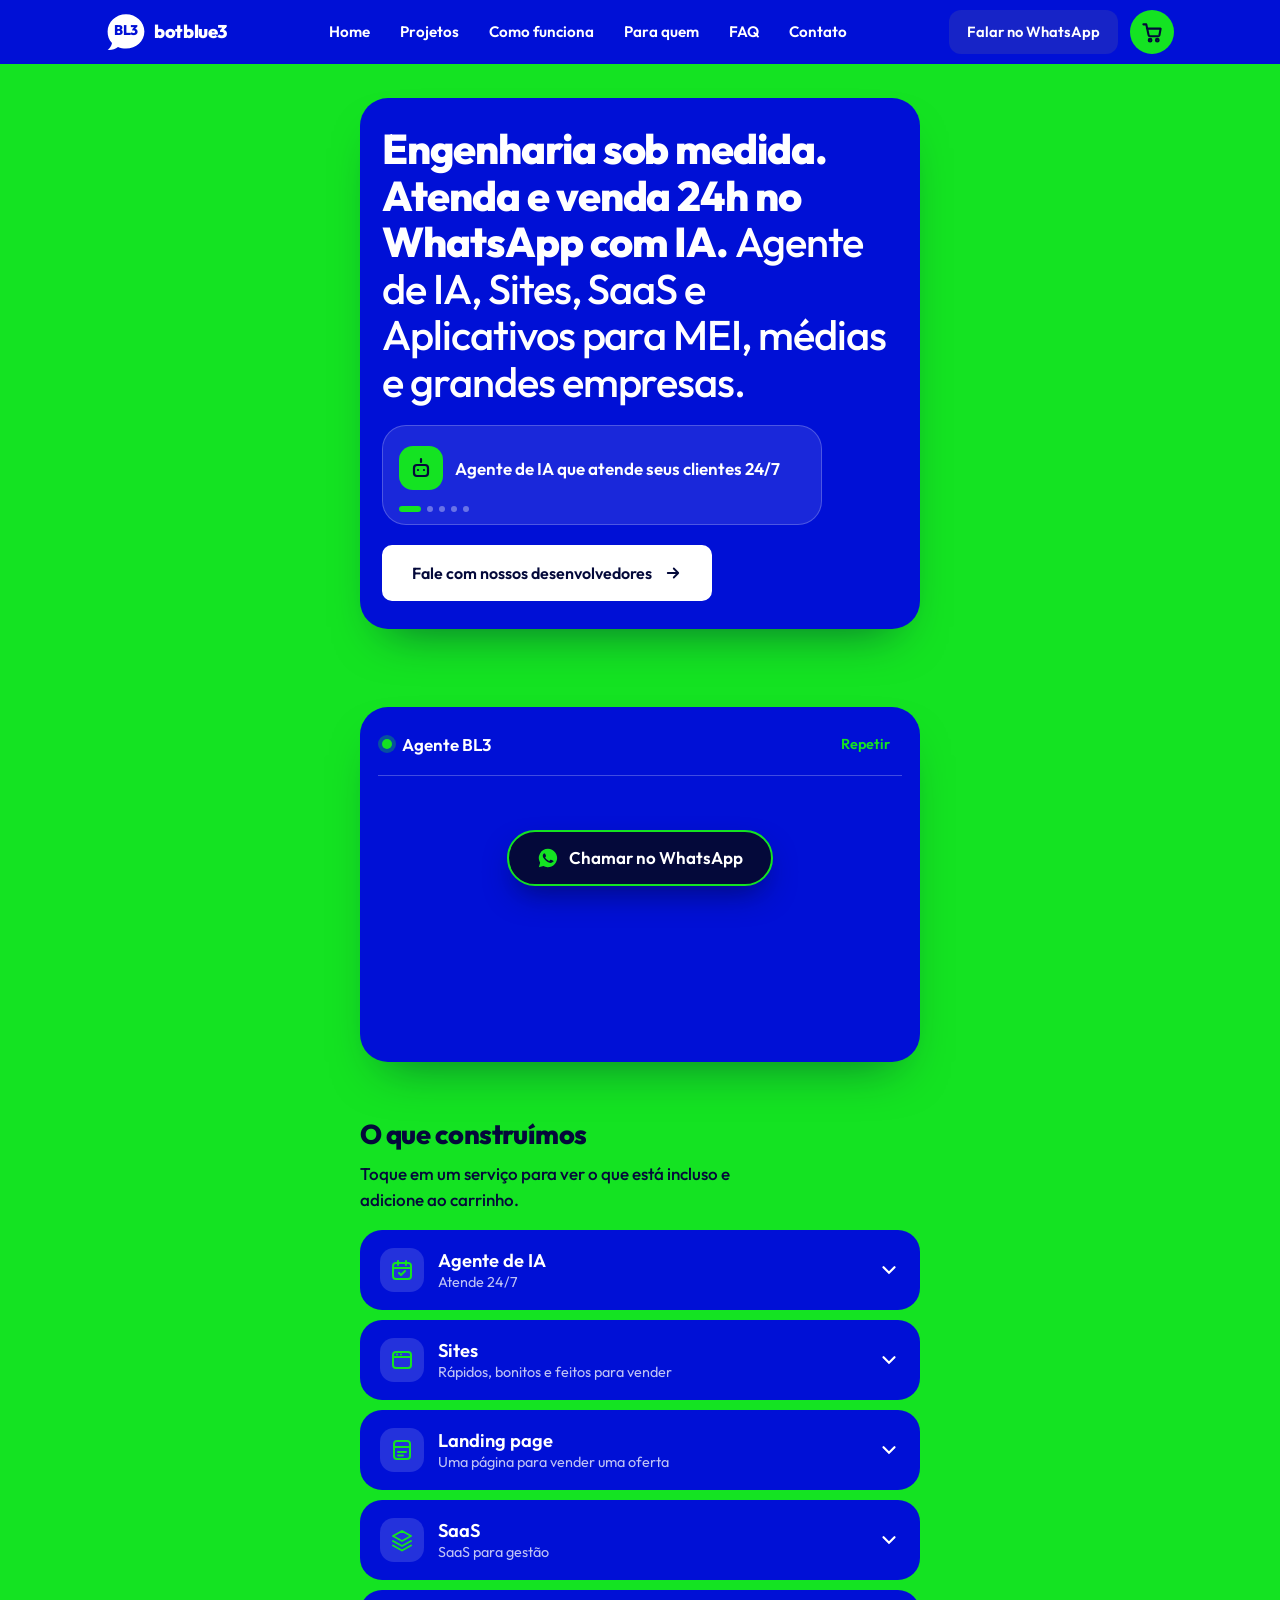
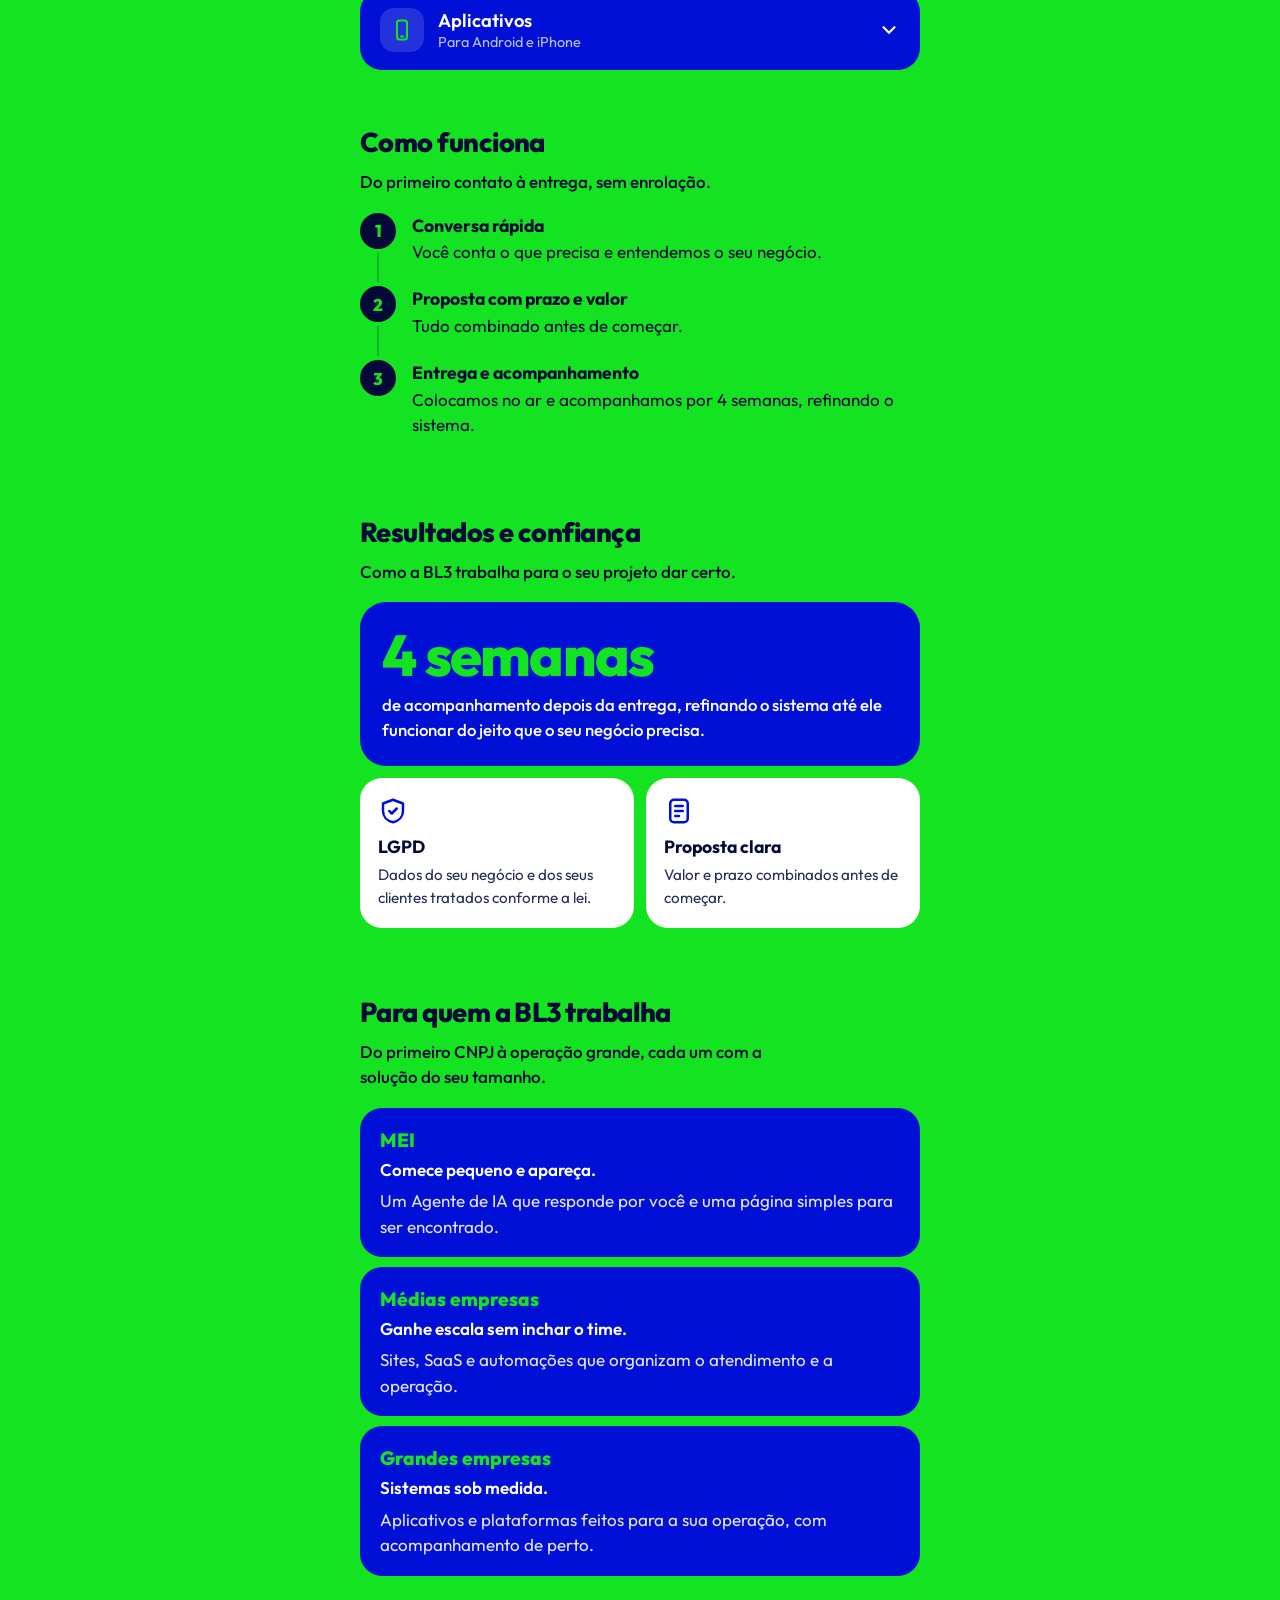
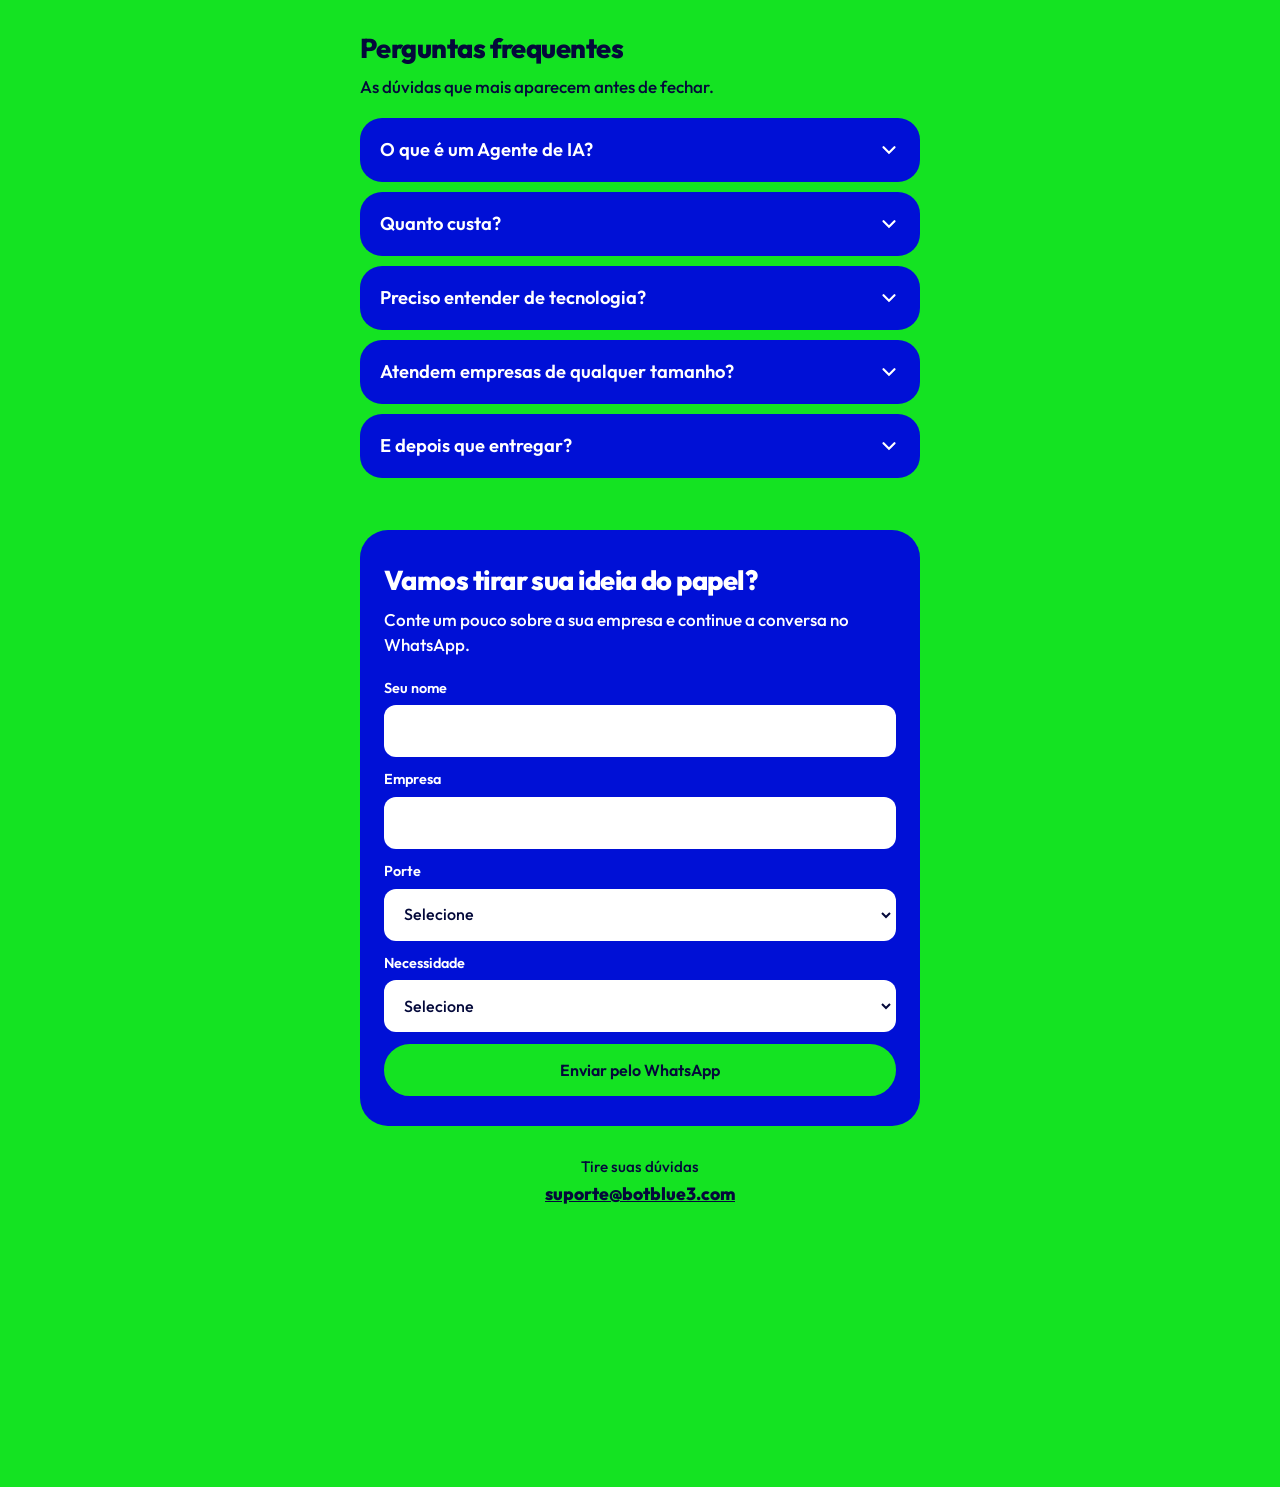
<file: index.html>
<!DOCTYPE html>
<html lang="pt-BR">
<head>
<meta charset="utf-8">
<meta name="viewport" content="width=device-width, initial-scale=1">
<title>BotBlue3</title>
<meta http-equiv="refresh" content="0; url=front/index.html">
<link rel="canonical" href="front/index.html">
</head>
<body>
<p><a href="front/index.html">Abrir o site da BotBlue3</a></p>
</body>
</html>
</file>
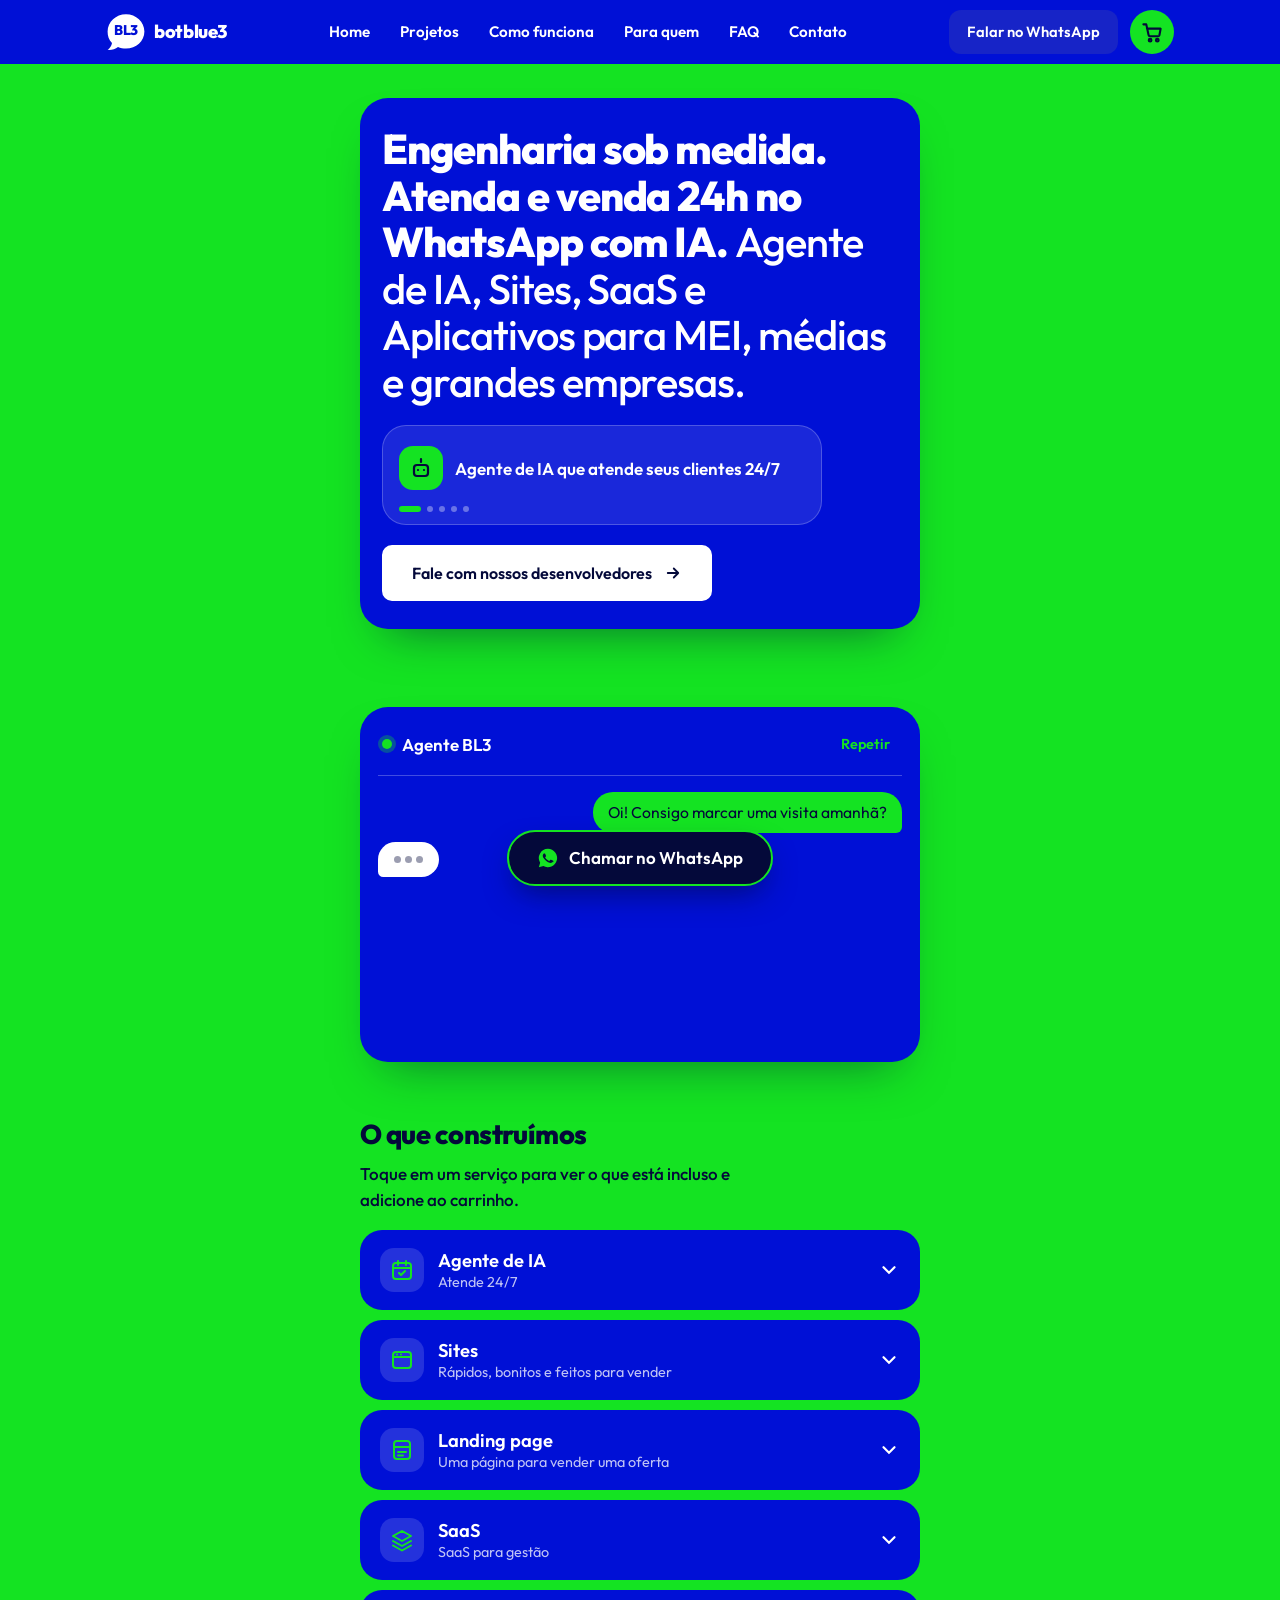
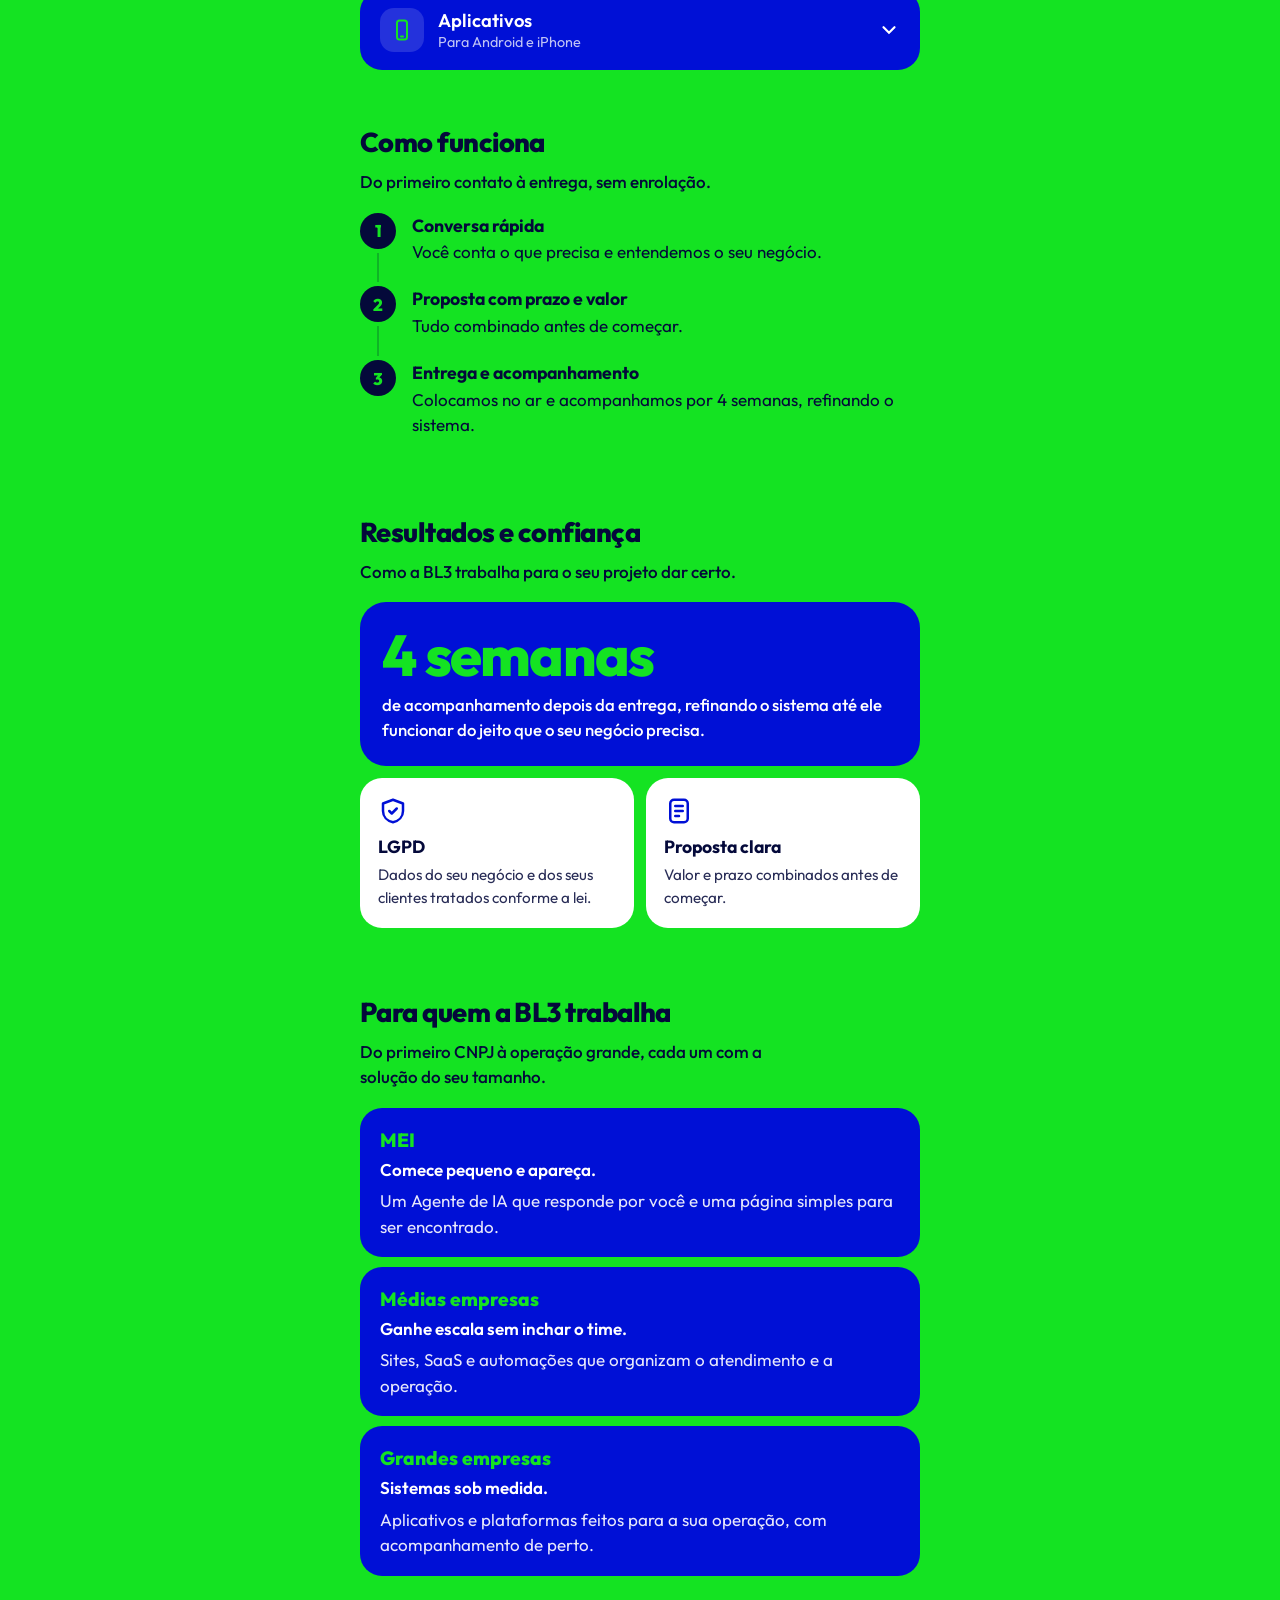
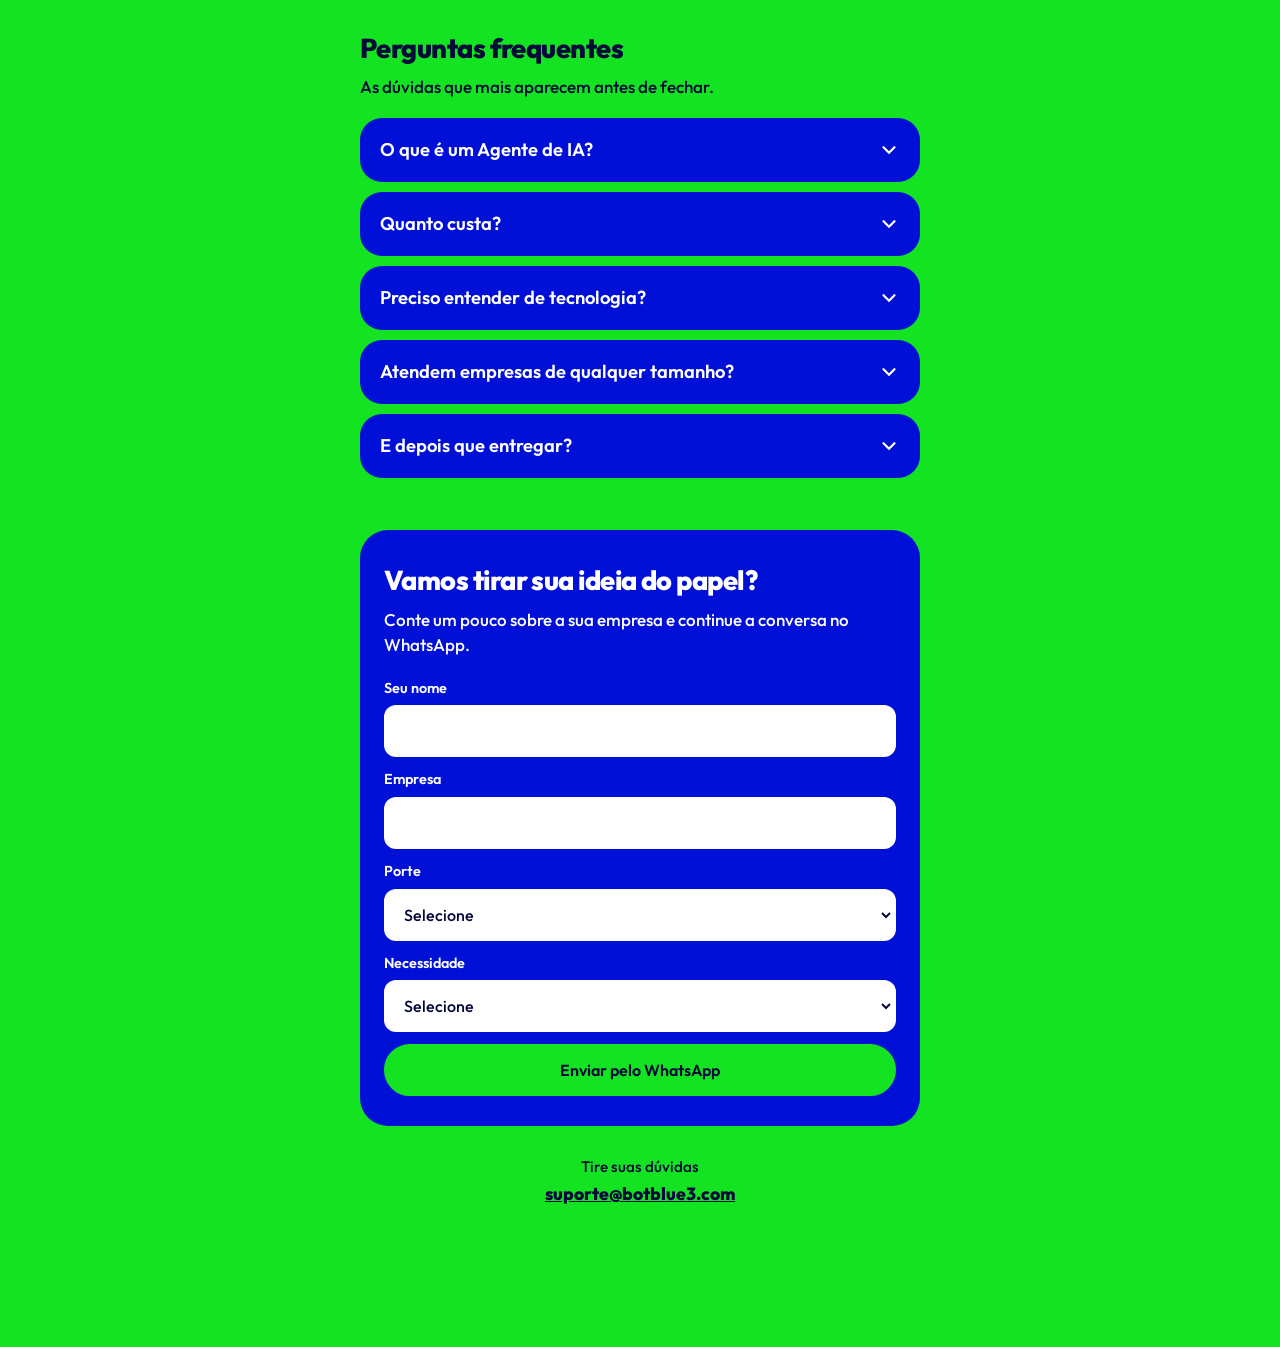
<file: front/index.html>
<!DOCTYPE html>
<html lang="pt-BR">
<head>
<meta charset="utf-8">
<meta name="viewport" content="width=device-width, initial-scale=1, viewport-fit=cover">
<title>BotBlue3 | Agentes de IA, sites, SaaS e apps</title>
<meta name="description" content="A BL3 desenvolve Agente de IA, sites, SaaS e aplicativos para MEI, médias e grandes empresas.">
<link rel="icon" href="data:image/svg+xml,%3Csvg xmlns=%27http://www.w3.org/2000/svg%27 viewBox=%270 0 100 100%27%3E%3Ctext y=%27.9em%27 font-size=%2790%27%3E%F0%9F%92%AC%3C/text%3E%3C/svg%3E">
<link rel="preconnect" href="https://fonts.googleapis.com">
<link rel="preconnect" href="https://fonts.gstatic.com" crossorigin>
<link href="https://fonts.googleapis.com/css2?family=Outfit:wght@400;500;600;800&display=swap" rel="stylesheet">
<link rel="stylesheet" href="../css/style.css">
</head>
<body>
<nav class="top" aria-label="Principal"><div class="in">
  <a class="brand" href="#topo" aria-label="BotBlue3, início"><svg viewBox="0 0 200 190" aria-hidden="true"><path d="M100 6C150 6 192 44 192 92s-42 86-92 86c-14 0-28-3-40-8-14 11-34 16-52 14 12-8 20-20 22-34C14 134 8 114 8 92 8 44 50 6 100 6Z" fill="#fff"/><text x="100" y="112" text-anchor="middle" font-family="Outfit,system-ui,sans-serif" font-weight="800" font-size="70" letter-spacing="-2" fill="#0010D6">BL3</text></svg><span class="wm">botblue3</span></a>
  <div class="lk"><a href="#topo">Home</a><a href="#servicos">Projetos</a><a href="#como">Como funciona</a><a href="#para-quem">Para quem</a><a href="#faq">FAQ</a><a href="#contato">Contato</a></div>
  <a class="navwa" data-wa="Olá! Vim pelo site do Instagram" href="https://wa.me/5584987015394">Falar no WhatsApp</a>
  <button class="cart" id="cartbtn" type="button" aria-label="Abrir carrinho" title="Carrinho"><svg viewBox="0 0 24 24" fill="none" stroke="currentColor" stroke-width="2.2" stroke-linecap="round" stroke-linejoin="round" aria-hidden="true"><path d="M2.5 3.5h3l2.4 11.2a1.500 1.500 0 0 0 1.500 1.200h8.300a1.500 1.500 0 0 0 1.500-1.100L20.500 8H6.200"/><circle cx="9.500" cy="20" r="1.400"/><circle cx="17" cy="20" r="1.400"/></svg><span class="badge" id="badge" hidden></span></button>
</div></nav>
<header class="hero" id="topo"><div class="hin">
    <h1><span class="g">Engenharia sob medida. Atenda e venda 24h no WhatsApp com IA.</span> <span class="w">Agente de IA, Sites, SaaS e Aplicativos para MEI, médias e grandes empresas.</span></h1>
    
    <div class="rot"><div class="rx" id="rx"><span class="ri" id="ri"></span><span class="rt" id="rt"></span></div><div class="dots" id="dots" aria-hidden="true"></div></div>
    <div class="btns">
      <a class="btn zp" data-wa="Olá! Vim pelo site do Instagram" href="https://wa.me/5584987015394">Fale com nossos desenvolvedores<svg viewBox="0 0 24 24" fill="none" stroke="currentColor" stroke-width="2.4" stroke-linecap="round" stroke-linejoin="round" aria-hidden="true"><path d="M5 12h14M13 6l6 6-6 6"/></svg></a>
    </div>
  </div></header>
<main>

  <div class="chat" aria-label="Exemplo de conversa com um agente de IA">
    <div class="chat-top"><span class="dot"></span>Agente BL3 <button type="button" id="replay">Repetir</button></div>
    <div class="msgs" id="msgs" aria-live="polite"></div>
  </div>

  <section id="servicos">
    <h2>O que construímos</h2>
    <p class="sub">Toque em um serviço para ver o que está incluso e adicione ao carrinho.</p>

    <details>
      <summary><span class="ic"><svg viewBox="0 0 24 24" fill="none" stroke="currentColor" stroke-width="2" stroke-linecap="round" stroke-linejoin="round"><rect x="3" y="5" width="18" height="16" rx="3"/><path d="M8 3v4M16 3v4M3 10h18M9 15l2 2 4-4"/></svg></span><h3>Agente de IA<small>Atende 24/7</small></h3><svg class="chev" viewBox="0 0 24 24" fill="none" stroke="currentColor" stroke-width="2.4" stroke-linecap="round"><path d="m6 9 6 6 6-6"/></svg></summary>
      <div class="body"><ul><li>Responde clientes no WhatsApp e Instagram</li><li>Confere a agenda e confirma o horário</li><li>Envia lembretes e reduz faltas</li><li>Atendimento 100% IA, com diálogo humano que vende por você</li></ul><button type="button" class="btn main" data-add="agente">Adicionar ao carrinho</button></div>
    </details>

    <details>
      <summary><span class="ic"><svg viewBox="0 0 24 24" fill="none" stroke="currentColor" stroke-width="2" stroke-linecap="round" stroke-linejoin="round"><rect x="3" y="4" width="18" height="16" rx="3"/><path d="M3 9h18M7 6.5h.01M11 6.5h.01"/></svg></span><h3>Sites<small>Rápidos, bonitos e feitos para vender</small></h3><svg class="chev" viewBox="0 0 24 24" fill="none" stroke="currentColor" stroke-width="2.4" stroke-linecap="round"><path d="m6 9 6 6 6-6"/></svg></summary>
      <div class="body"><ul><li>Landing pages e sites institucionais</li><li>Carrega rápido no celular</li><li>Aparece bem no Google</li><li>Botão direto para o seu WhatsApp</li></ul><button type="button" class="btn main" data-add="site">Adicionar ao carrinho</button></div>
    </details>

    <details>
      <summary><span class="ic"><svg viewBox="0 0 24 24" fill="none" stroke="currentColor" stroke-width="2" stroke-linecap="round" stroke-linejoin="round"><rect x="4" y="3" width="16" height="18" rx="3"/><path d="M4 9h16M8 14h8M8 17.5h5"/></svg></span><h3>Landing page<small>Uma página para vender uma oferta</small></h3><svg class="chev" viewBox="0 0 24 24" fill="none" stroke="currentColor" stroke-width="2.4" stroke-linecap="round"><path d="m6 9 6 6 6-6"/></svg></summary>
      <div class="body"><ul><li>Feita para anúncios e campanhas</li><li>Foco em um único objetivo</li><li>Formulário ou botão direto para o seu WhatsApp</li><li>Carrega rápido no celular</li></ul><button type="button" class="btn main" data-add="landing">Adicionar ao carrinho</button></div>
    </details>

    <details>
      <summary><span class="ic"><svg viewBox="0 0 24 24" fill="none" stroke="currentColor" stroke-width="2" stroke-linecap="round" stroke-linejoin="round"><path d="M12 3 3 8l9 5 9-5-9-5ZM3 13l9 5 9-5M3 17.5l9 5 9-5"/></svg></span><h3>SaaS<small>SaaS para gestão</small></h3><svg class="chev" viewBox="0 0 24 24" fill="none" stroke="currentColor" stroke-width="2.4" stroke-linecap="round"><path d="m6 9 6 6 6-6"/></svg></summary>
      <div class="body"><ul><li>Sistema web com login e painel</li><li>Cobrança recorrente integrada</li><li>Começa pequeno e cresce com os clientes</li><li>Hospedagem e manutenção cuidadas por nós</li></ul><button type="button" class="btn main" data-add="saas">Adicionar ao carrinho</button></div>
    </details>

    <details>
      <summary><span class="ic"><svg viewBox="0 0 24 24" fill="none" stroke="currentColor" stroke-width="2" stroke-linecap="round" stroke-linejoin="round"><rect x="7" y="2.5" width="10" height="19" rx="2.5"/><path d="M11 18.5h2"/></svg></span><h3>Aplicativos<small>Para Android e iPhone</small></h3><svg class="chev" viewBox="0 0 24 24" fill="none" stroke="currentColor" stroke-width="2.4" stroke-linecap="round"><path d="m6 9 6 6 6-6"/></svg></summary>
      <div class="body"><ul><li>App publicado nas lojas</li><li>Notificações e área do cliente</li><li>Integração com o sistema que você já usa</li><li>Atualizações e suporte depois da entrega</li></ul><button type="button" class="btn main" data-add="app">Adicionar ao carrinho</button></div>
    </details>
  </section>

  <section id="como">
    <h2>Como funciona</h2>
    <p class="sub">Do primeiro contato à entrega, sem enrolação.</p>
    <ol class="steps">
      <li><b>Conversa rápida</b>Você conta o que precisa e entendemos o seu negócio.</li>
      <li><b>Proposta com prazo e valor</b>Tudo combinado antes de começar.</li>
      <li><b>Entrega e acompanhamento</b>Colocamos no ar e acompanhamos por 4 semanas, refinando o sistema.</li>
    </ol>
  </section>

  <section id="confianca">
    <h2>Resultados e confiança</h2>
    <p class="sub">Como a BL3 trabalha para o seu projeto dar certo.</p>
    <div class="trust">
      <div class="big"><b>4 semanas</b><span>de acompanhamento depois da entrega, refinando o sistema até ele funcionar do jeito que o seu negócio precisa.</span></div>
      <div class="mini">
        <div class="tm"><svg viewBox="0 0 24 24" fill="none" stroke="currentColor" stroke-width="2" stroke-linecap="round" stroke-linejoin="round" aria-hidden="true"><path d="M12 3 4 6v6c0 4.500 3.200 8 8 9 4.800-1 8-4.500 8-9V6l-8-3Z"/><path d="m9 12 2 2 4-4"/></svg><b>LGPD</b><p>Dados do seu negócio e dos seus clientes tratados conforme a lei.</p></div>
        <div class="tm"><svg viewBox="0 0 24 24" fill="none" stroke="currentColor" stroke-width="2" stroke-linecap="round" stroke-linejoin="round" aria-hidden="true"><rect x="5" y="3" width="14" height="18" rx="3"/><path d="M9 8h6M9 12h6M9 16h3"/></svg><b>Proposta clara</b><p>Valor e prazo combinados antes de começar.</p></div>
      </div>
      <div id="depoimentos"></div>
    </div>
  </section>

  <section id="para-quem">
    <h2>Para quem a BL3 trabalha</h2>
    <p class="sub">Do primeiro CNPJ à operação grande, cada um com a solução do seu tamanho.</p>
    <div class="pq">
      <div><b>MEI</b><span>Comece pequeno e apareça.</span><p>Um Agente de IA que responde por você e uma página simples para ser encontrado.</p></div>
      <div><b>Médias empresas</b><span>Ganhe escala sem inchar o time.</span><p>Sites, SaaS e automações que organizam o atendimento e a operação.</p></div>
      <div><b>Grandes empresas</b><span>Sistemas sob medida.</span><p>Aplicativos e plataformas feitos para a sua operação, com acompanhamento de perto.</p></div>
    </div>
  </section>

  <section id="faq">
    <h2>Perguntas frequentes</h2>
    <p class="sub">As dúvidas que mais aparecem antes de fechar.</p>
    <details class="faq"><summary><h3>O que é um Agente de IA?</h3><svg class="chev" viewBox="0 0 24 24" fill="none" stroke="currentColor" stroke-width="2.4" stroke-linecap="round"><path d="m6 9 6 6 6-6"/></svg></summary><div class="body"><p>É um assistente que conversa com os seus clientes, responde dúvidas e marca horários, 24/7, com as informações do seu negócio.</p></div></details>
    <details class="faq"><summary><h3>Quanto custa?</h3><svg class="chev" viewBox="0 0 24 24" fill="none" stroke="currentColor" stroke-width="2.4" stroke-linecap="round"><path d="m6 9 6 6 6-6"/></svg></summary><div class="body"><p>Depende do que você precisa. Monte o carrinho, finalize no WhatsApp e receba uma proposta com valor e prazo.</p></div></details>
    <details class="faq"><summary><h3>Preciso entender de tecnologia?</h3><svg class="chev" viewBox="0 0 24 24" fill="none" stroke="currentColor" stroke-width="2.4" stroke-linecap="round"><path d="m6 9 6 6 6-6"/></svg></summary><div class="body"><p>Não. Você conta como o seu negócio funciona e a BotBlue3 cuida do projeto até a entrega.</p></div></details>
    <details class="faq"><summary><h3>Atendem empresas de qualquer tamanho?</h3><svg class="chev" viewBox="0 0 24 24" fill="none" stroke="currentColor" stroke-width="2.4" stroke-linecap="round"><path d="m6 9 6 6 6-6"/></svg></summary><div class="body"><p>Sim. Trabalhamos com MEI, médias e grandes empresas, adaptando a solução ao tamanho de cada uma.</p></div></details>
    <details class="faq"><summary><h3>E depois que entregar?</h3><svg class="chev" viewBox="0 0 24 24" fill="none" stroke="currentColor" stroke-width="2.4" stroke-linecap="round"><path d="m6 9 6 6 6-6"/></svg></summary><div class="body"><p>Fazemos um acompanhamento de 4 semanas, refinando o sistema depois da entrega.</p></div></details>
  </section>

  <section id="contato">
    <div class="cta">
      <h2>Vamos tirar sua ideia do papel?</h2>
      <p>Conte um pouco sobre a sua empresa e continue a conversa no WhatsApp.</p>
      <form id="orc" novalidate>
        <label>Seu nome<input id="f-nome" type="text" autocomplete="name" required></label>
        <label>Empresa<input id="f-emp" type="text" autocomplete="organization" required></label>
        <label>Porte<select id="f-porte" required><option value="">Selecione</option><option>MEI</option><option>Média empresa</option><option>Grande empresa</option></select></label>
        <label>Necessidade<select id="f-nec" required><option value="">Selecione</option><option>Agente de IA</option><option>Site</option><option>Landing page</option><option>SaaS</option><option>Aplicativo</option><option>Ainda não sei, quero conversar</option></select></label>
        <p class="ferr" id="ferr" role="alert" hidden>Preencha todos os campos para continuar.</p>
        <a class="btn" id="enviar" href="https://wa.me/5584987015394" target="_blank" rel="noopener">Enviar pelo WhatsApp</a>
      </form>
    </div>
    <footer><span>Tire suas dúvidas</span><a href="mailto:suporte@botblue3.com?subject=D%C3%BAvida%20sobre%20os%20servi%C3%A7os">suporte@botblue3.com</a></footer>
  </section>
</main>

<div class="scrim" id="scrim"></div>
<aside class="drawer" id="drawer" role="dialog" aria-modal="true" aria-labelledby="cart-t">
  <div class="dh"><h2 id="cart-t">Seu carrinho</h2><button type="button" id="cclose" aria-label="Fechar carrinho">×</button></div>
  <p class="csub">Escolha o que você precisa, ajuste a quantidade e finalize pelo WhatsApp.</p>
  <ul class="items" id="items"></ul>
  <a class="btn main" id="checkout" role="button" aria-disabled="true" href="#">Escolha um item para finalizar</a>
  <p class="cnote">Sem pagamento agora. Você recebe a proposta com valor e prazo.</p>
</aside>

<div class="fab"><a data-wa="Olá! Vim pelo site do Instagram" href="https://wa.me/5584987015394"><svg viewBox="0 0 24 24"><path d="M12 2a10 10 0 0 0-8.6 15.1L2 22l5-1.3A10 10 0 1 0 12 2Zm5.2 14.1c-.2.6-1.300 1.200-1.800 1.200-.5.1-1 .2-3.300-.7-2.800-1.100-4.600-4-4.700-4.200-.1-.2-1.100-1.500-1.100-2.800 0-1.300.7-1.900.9-2.200.2-.3.5-.3.700-.3h.5c.2 0 .4 0 .6.500l.8 2c.1.200.1.300 0 .5l-.3.500-.4.400c-.1.100-.3.300-.1.600.2.300.8 1.300 1.700 2.100 1.200 1 2.100 1.300 2.400 1.500.3.100.5.100.6-.1l.9-1.100c.2-.3.400-.2.700-.1l1.900.9c.3.100.5.200.6.300.1.200.1.800-.1 1.400Z"/></svg>Chamar no WhatsApp</a></div>

<script src="../js/script.js"></script>
</body>
</html>
</file>
<file: css/style.css>
:root{
  --bg:#14E322; --ink:#04093A; --card:#0010D6; --cink:#FFFFFF; --soft:rgba(255,255,255,.14); --blue:#0010D6; --line:rgba(4,9,58,.22);
  --me:#14E322; --me-ink:#04093A; --bot:#FFFFFF; --bot-ink:#04093A; --link:#14E322;
  color-scheme:light;
  box-sizing:border-box;
  padding-top:env(safe-area-inset-top,0px);
  padding-bottom:env(safe-area-inset-bottom,0px);
}
/* identidade fixa: verde e azul da marca em qualquer tema */
html{scroll-padding-top:calc(env(safe-area-inset-top,0px) + 70px);-webkit-text-size-adjust:100%}
*,*::before,*::after{box-sizing:border-box}
body{margin:0;background:var(--bg);color:var(--ink);font-family:"Outfit",system-ui,-apple-system,"Segoe UI",sans-serif;font-size:17px;line-height:1.5;-webkit-font-smoothing:antialiased}
main{max-width:600px;margin:0 auto;padding:28px 20px 140px}
h1,h2,h3,p{margin:0}
a{color:inherit}
:focus-visible{outline:3px solid var(--ink);outline-offset:3px;border-radius:8px}
:root[data-theme="dark"] :focus-visible{outline-color:#14E322}

/* hero */
.hero{position:relative;padding:34px 20px 20px}
.hin{max-width:560px;margin:0 auto;display:grid;grid-template-columns:auto auto;justify-content:start;gap:20px 4px;justify-items:start;text-align:left;background:#0010D6;color:#fff;border-radius:28px;padding:28px 22px;box-shadow:0 24px 50px -26px rgba(4,9,58,.6)}
.hin>*{grid-column:1/-1}
.g{color:inherit}
.w{font-weight:500}
.hero .btn{border-radius:10px}
.btn.zp{background:#fff;border-color:#fff;color:#04093A;padding:0 28px;gap:12px;min-height:56px}
.btn.zp svg{width:18px;height:18px}
h1{font-weight:800;font-size:clamp(1.75rem,5.8vw,2.6rem);line-height:1.12;letter-spacing:-.025em;color:#fff}
.lead{font-size:1.1rem;max-width:36ch;font-weight:600;color:#fff;text-shadow:0 1px 0 rgba(0,16,214,.5),0 2px 6px rgba(4,9,58,.12)}
.btns{display:flex;flex-wrap:wrap;justify-content:flex-start;gap:10px}
.btn{display:inline-flex;align-items:center;justify-content:center;min-height:52px;padding:0 24px;border-radius:999px;font:600 1rem/1 "Outfit",system-ui,sans-serif;text-decoration:none;border:2px solid var(--ink);cursor:pointer;transition:transform .15s}
.btn:active{transform:scale(.97)}
.btn.main{background:var(--blue);border-color:var(--blue);color:#fff}
details .btn.main{background:#14E322;border-color:#14E322;color:#04093A}
.btn.ghost{background:transparent;color:var(--ink)}

/* chat */
.chat{margin-top:30px;color:var(--cink);background:var(--card);border-radius:28px;padding:18px;box-shadow:0 24px 50px -24px rgba(4,9,58,.5)}
.chat-top{display:flex;align-items:center;gap:10px;padding:2px 4px 14px;border-bottom:1px solid rgba(255,255,255,.25);font-weight:600}
.dot{width:10px;height:10px;border-radius:50%;background:#14E322;box-shadow:0 0 0 4px rgba(20,227,34,.3)}
.chat-top button{margin-left:auto;background:none;border:0;color:var(--link);font:600 .9rem "Outfit",system-ui,sans-serif;cursor:pointer;padding:8px}
.msgs{display:flex;flex-direction:column;gap:8px;padding:16px 0 4px;min-height:268px}
.m{max-width:82%;padding:10px 15px;border-radius:20px;font-size:.98rem;line-height:1.35;animation:in .3s ease both}
@keyframes in{from{opacity:0;transform:translateY(8px) scale(.97)}}
.m.u{align-self:flex-end;background:var(--me);color:var(--me-ink);border-bottom-right-radius:6px}
.m.b{align-self:flex-start;background:var(--bot);color:var(--bot-ink);border-bottom-left-radius:6px}
.typing{display:inline-flex;gap:4px;padding:14px 16px}
.typing i{width:7px;height:7px;border-radius:50%;background:currentColor;opacity:.4;animation:bl 1s infinite}
.typing i:nth-child(2){animation-delay:.15s}.typing i:nth-child(3){animation-delay:.3s}
@keyframes bl{50%{opacity:1;transform:translateY(-3px)}}
.ok{align-self:flex-start;font-size:.85rem;font-weight:600;color:var(--link);padding:2px 6px;animation:in .3s both}

/* sections */
section{margin-top:52px}
h2{font-weight:800;font-size:1.7rem;letter-spacing:-.02em;margin-bottom:6px}
.sub{font-weight:500;margin-bottom:18px;max-width:38ch}
details{color:var(--cink);background:var(--card);border-radius:22px;margin-bottom:10px;overflow:hidden}
summary{list-style:none;display:flex;align-items:center;gap:14px;padding:18px 20px;cursor:pointer;min-height:72px}
summary::-webkit-details-marker{display:none}
.ic{flex:none;width:44px;height:44px;border-radius:14px;background:var(--soft);display:grid;place-items:center;color:var(--link)}
.ic svg{width:24px;height:24px}
summary h3{font-size:1.15rem;font-weight:600;line-height:1.2}
summary small{display:block;font-size:.9rem;font-weight:400;opacity:.75;margin-top:2px}
.chev{margin-left:auto;flex:none;width:22px;height:22px;transition:transform .25s}
details[open] .chev{transform:rotate(180deg)}
.body{padding:0 20px 20px}
.body ul{margin:0 0 16px;padding-left:20px}
.body li{margin-bottom:4px}
.body .btn{min-height:46px;font-size:.95rem}
.steps{list-style:none;margin:0;padding:0;display:grid;gap:0;counter-reset:s}
.steps li{position:relative;padding:0 0 22px 52px;counter-increment:s}
.steps li::before{content:counter(s);position:absolute;left:0;top:0;width:36px;height:36px;border-radius:50%;background:var(--ink);color:var(--bg);display:grid;place-items:center;font-weight:800}
.steps li::after{content:"";position:absolute;left:17px;top:40px;bottom:4px;width:2px;background:var(--line)}
.steps li:last-child::after{display:none}
.steps b{display:block;font-size:1.1rem}
/* confiança + formulário */
.trust{display:grid;gap:12px}
.big{background:var(--card);color:#fff;border-radius:26px;padding:24px 22px}
.big b{display:block;font-size:clamp(2.6rem,12vw,3.6rem);font-weight:800;line-height:1;letter-spacing:-.03em;color:#14E322}
.big span{display:block;margin-top:8px;font-weight:500;font-size:1.05rem}
.mini{display:grid;grid-template-columns:1fr 1fr;gap:12px}
@media (max-width:420px){.mini{grid-template-columns:1fr}}
.tm{background:#fff;color:#04093A;border-radius:22px;padding:18px}
.tm svg{width:30px;height:30px;color:#0010D6;display:block;margin-bottom:8px}
.tm b{display:block;font-size:1.1rem}
.tm p{margin-top:4px;font-size:.95rem;opacity:.85}
.dep{background:#fff;color:#04093A;border-radius:22px;padding:20px}
.dep q{display:block;font-size:1.1rem;font-weight:600;line-height:1.35}
.dep cite{display:block;margin-top:10px;font-style:normal;font-size:.9rem;opacity:.8}
.cta label{display:block;font-weight:600;font-size:.9rem;margin-bottom:12px}
.cta input,.cta select{display:block;width:100%;min-height:52px;margin-top:6px;padding:0 14px;border-radius:12px;border:2px solid transparent;background:#fff;color:#04093A;font:500 1rem "Outfit",system-ui,sans-serif}
.cta input[aria-invalid="true"],.cta select[aria-invalid="true"]{border-color:#FF9AA2}
.cta :focus-visible{outline-color:#14E322}
.ferr{background:rgba(255,255,255,.16);padding:10px 12px;border-radius:10px;margin:4px 0 14px!important;font-size:.95rem}
.ferr[hidden]{display:none}
#enviar{width:100%}
.cta{background:#0010D6;color:#fff;border-radius:28px;padding:30px 24px}
.cta h2{color:inherit}
.cta p{margin-bottom:20px;font-weight:500}
.cta .btn{background:#14E322;border-color:#14E322;color:#04093A}
footer{margin-top:30px;display:flex;flex-direction:column;align-items:center;text-align:center;gap:2px;font-size:.95rem;font-weight:500}
footer a{font-weight:800;font-size:1.1rem}

/* navbar */
body::before{content:"";position:fixed;inset:0 0 auto;height:env(safe-area-inset-top,0px);background:#0010D6;z-index:30;transition:background-color .3s}
html.sc body::before{background:#fff}
.top{--nav:#0010D6;--nt:#fff;--hl:#14E322;--hlt:#04093A;--bubble:#fff;--btxt:#0010D6;position:sticky;top:env(safe-area-inset-top,0px);z-index:20;background:var(--nav);color:var(--nt);transition:background-color .3s,color .3s,box-shadow .3s}
.top.sc{--nav:#fff;--nt:#04093A;--hl:#0010D6;--hlt:#fff;--bubble:#0010D6;--btxt:#fff;box-shadow:0 8px 24px -14px rgba(4,9,58,.45)}
.brand svg path{fill:var(--bubble);transition:fill .3s}
.brand svg text{fill:var(--btxt);transition:fill .3s}
@media (prefers-reduced-motion:no-preference){html{scroll-behavior:smooth}}
.top .in{max-width:1100px;margin:0 auto;display:flex;align-items:center;gap:12px;padding:10px 16px}
.wm{display:none;font-weight:800;font-size:1.15rem;letter-spacing:-.02em}
.navwa{display:none;align-items:center;min-height:44px;padding:0 18px;border-radius:12px;background:rgba(127,127,127,.18);color:var(--nt);text-decoration:none;font-weight:600;font-size:.92rem;white-space:nowrap}
.navwa:hover{background:rgba(127,127,127,.3)}
@media (min-width:560px){.wm{display:block}}
@media (min-width:760px){.navwa{display:inline-flex}}
.brand{flex:none;display:flex;align-items:center;gap:8px;text-decoration:none;color:var(--nt)}
.brand svg{width:40px;height:38px}
.lk{display:flex;flex:1;min-width:0;gap:4px;overflow-x:auto;scrollbar-width:none}
.lk a:first-child{margin-left:auto}
.lk a:last-child{margin-right:auto}
.lk::-webkit-scrollbar{display:none}
.lk a{color:var(--nt);text-decoration:none;font-weight:600;font-size:.95rem;padding:10px 13px;border-radius:999px;white-space:nowrap;transition:background .2s,color .2s}
.lk a:hover{background:rgba(127,127,127,.22)}
.lk a.on{background:var(--hl);color:var(--hlt)}
.top :focus-visible{outline-color:var(--hl)}
.cart{flex:none;width:44px;height:44px;border-radius:50%;background:#14E322;color:#04093A;display:grid;place-items:center;transition:transform .15s;border:0;padding:0;cursor:pointer;position:relative}
.cart:hover{transform:scale(1.08)}
.cart svg{width:23px;height:23px}

/* para quem + faq */
.pq{display:grid;gap:10px}
.pq div{background:var(--card);color:var(--cink);border-radius:22px;padding:18px 20px}
.pq b{display:block;font-size:1.2rem;font-weight:800;color:#14E322}
.pq span{display:block;font-weight:600;margin:2px 0 6px}
.pq p{opacity:.9}
.faq summary{min-height:64px}
.faq .body p{opacity:.92}

/* frases rotativas */
.rot{width:100%;max-width:440px;text-align:left;background:rgba(255,255,255,.1);border:1px solid rgba(255,255,255,.22);color:#fff;border-radius:24px;padding:14px 16px 12px}
.rx{display:flex;align-items:center;gap:12px;min-height:56px}
.ri{flex:none;width:44px;height:44px;border-radius:14px;background:#14E322;color:#04093A;display:grid;place-items:center}
.ri svg{width:24px;height:24px}
.rt{font-weight:600;line-height:1.25}
.rx.out{animation:rout .3s ease both}
.rx.in{animation:rin .45s cubic-bezier(.2,.9,.3,1) both}
@keyframes rout{to{opacity:0;transform:translateY(-12px)}}
@keyframes rin{from{opacity:0;transform:translateY(14px)}}
.dots{display:flex;gap:6px;margin-top:10px}
.dots i{height:6px;width:6px;border-radius:99px;background:rgba(255,255,255,.35);transition:width .3s,background .3s}
.dots i.on{width:22px;background:#14E322}


/* carrinho */
.badge{position:absolute;top:-6px;right:-6px;min-width:22px;height:22px;padding:0 5px;border-radius:999px;background:#04093A;color:#fff;border:2px solid var(--nav,#0010D6);font:800 .72rem/18px "Outfit",system-ui,sans-serif;text-align:center}
.badge[hidden]{display:none}
details .btn.main[aria-pressed="true"]{background:transparent;color:#fff;border-color:#fff}
.scrim{position:fixed;inset:0;background:rgba(4,9,58,.6);z-index:40;opacity:0;visibility:hidden;transition:opacity .25s,visibility .25s}
.scrim.open{opacity:1;visibility:visible}
.drawer{position:fixed;left:0;right:0;bottom:0;z-index:50;max-width:600px;margin:0 auto;max-height:88vh;overflow:auto;background:#fff;color:#04093A;border-radius:28px 28px 0 0;padding:20px 20px calc(20px + env(safe-area-inset-bottom,0px));transform:translateY(100%);visibility:hidden;transition:transform .3s cubic-bezier(.2,.9,.3,1),visibility .3s}
.drawer.open{transform:none;visibility:visible}
.dh{display:flex;align-items:center;justify-content:space-between}
.dh h2{font-size:1.5rem;margin:0}
.dh button{width:44px;height:44px;border-radius:50%;border:0;background:#EEF0FF;color:#04093A;font-size:1.5rem;cursor:pointer}
.csub{margin:4px 0 14px;font-weight:500}
.items{list-style:none;margin:0 0 16px;padding:0}
.items li{display:flex;align-items:center;gap:12px;padding:12px 0;border-top:1px solid rgba(4,9,58,.14)}
.items .t{flex:1;line-height:1.25}
.items b{display:block;font-weight:600}
.items small{opacity:.7;font-size:.85rem}
.items button{flex:none;min-height:44px;padding:0 16px;border-radius:999px;border:2px solid #0010D6;background:transparent;color:#0010D6;font:600 .9rem "Outfit",system-ui,sans-serif;cursor:pointer}
.items button[aria-pressed="true"]{background:#14E322;border-color:#14E322;color:#04093A}
.items .add[hidden],.qty[hidden]{display:none}
.qty{flex:none;display:flex;align-items:center;gap:4px}
.items .qty button{width:44px;padding:0;font-size:1.4rem;line-height:1;background:#EEF0FF;border-color:#EEF0FF;color:#04093A}
.qn{min-width:28px;text-align:center;font-weight:800;font-size:1.05rem}
#checkout{width:100%}
#checkout[aria-disabled="true"]{opacity:.45;cursor:not-allowed}
.cnote{margin:12px 0 0;font-size:.85rem;text-align:center;opacity:.75}

/* floating whatsapp */
.fab{position:fixed;left:0;right:0;bottom:0;display:flex;justify-content:center;padding:12px 20px calc(14px + env(safe-area-inset-bottom,0px));pointer-events:none}
.fab a{pointer-events:auto;display:inline-flex;align-items:center;gap:10px;min-height:56px;padding:0 28px;border-radius:999px;background:#04093A;color:#fff;font-weight:600;text-decoration:none;box-shadow:0 14px 30px -8px rgba(4,9,58,.6);border:2px solid #14E322}
.fab svg{width:22px;height:22px;fill:#14E322}
@media (prefers-reduced-motion:reduce){*{animation:none!important;transition:none!important}}
</file>
